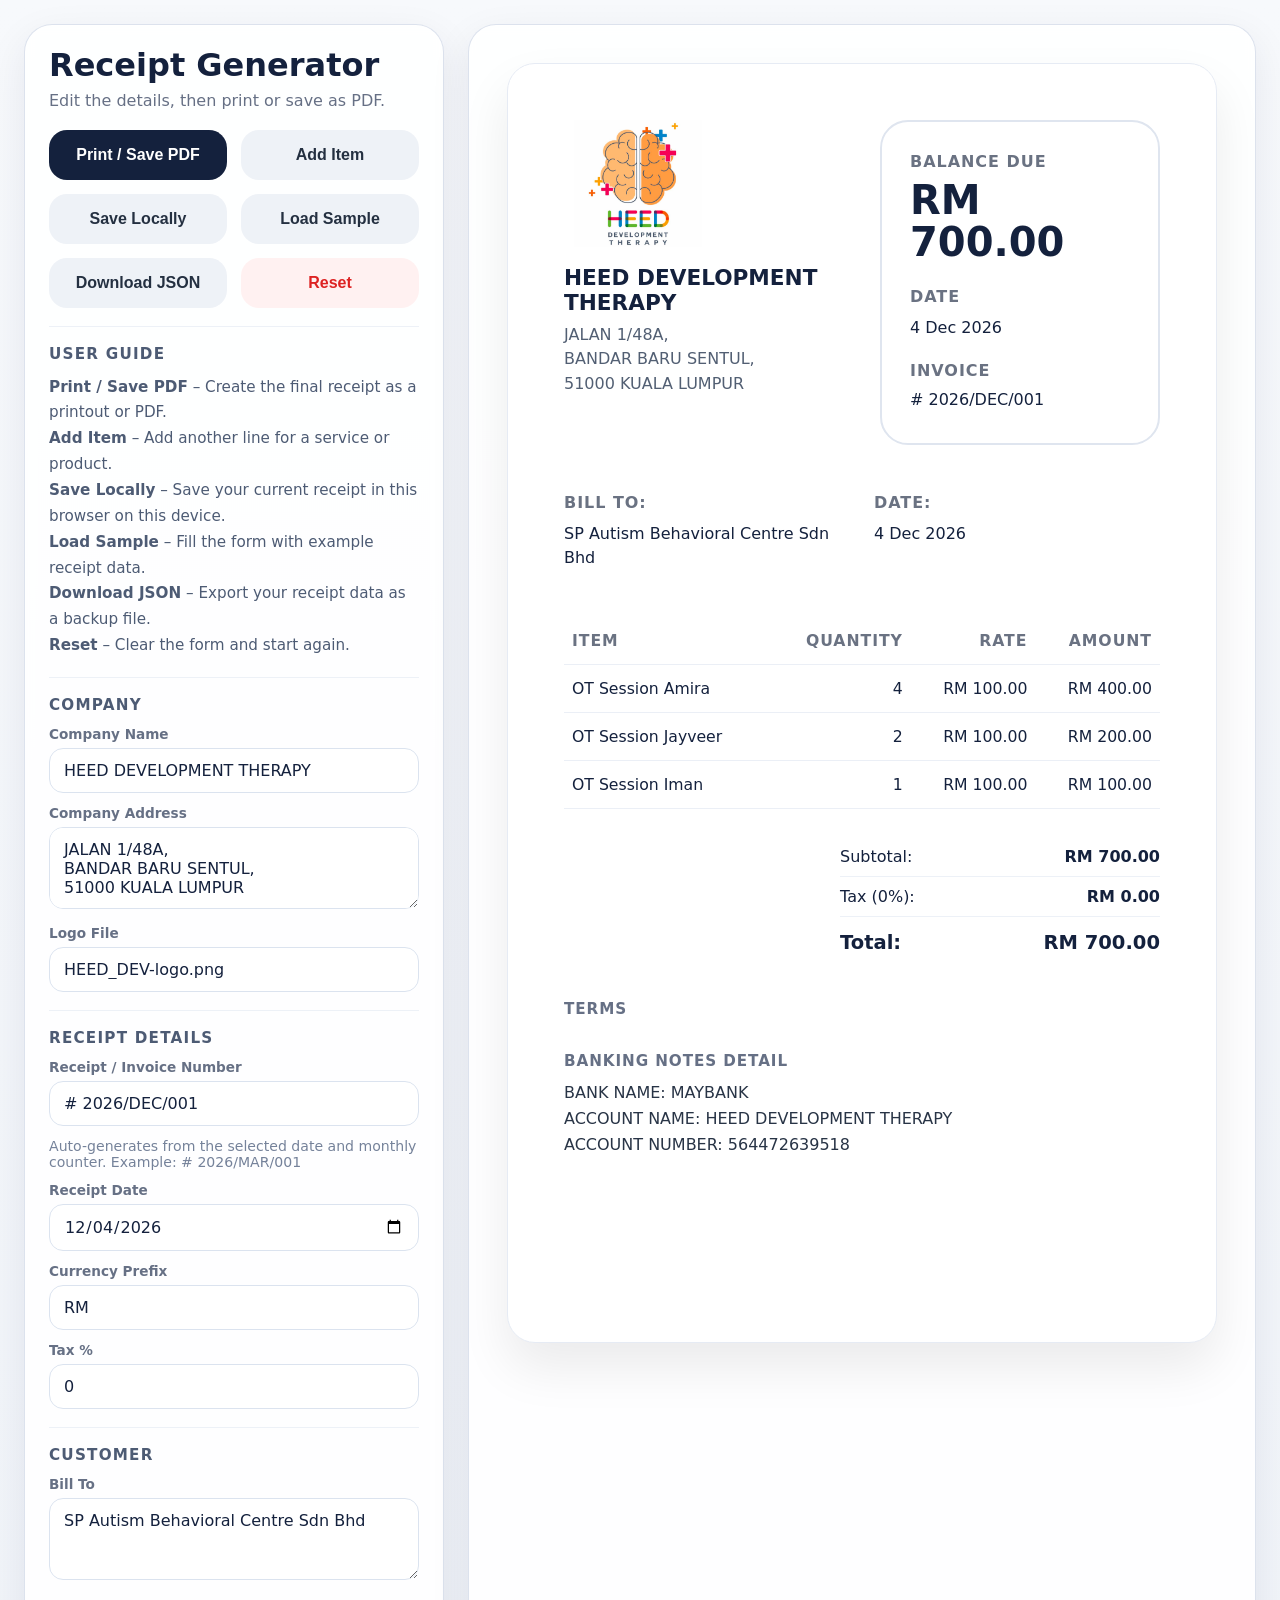
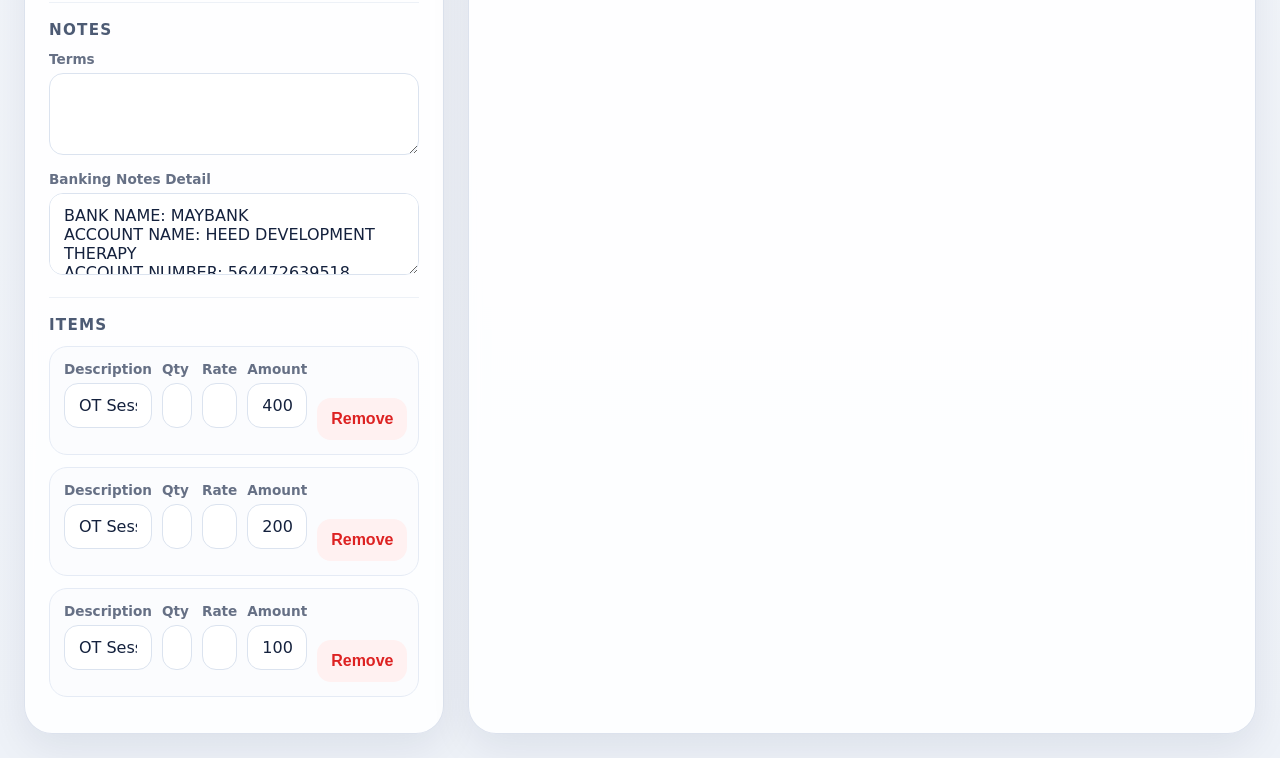
<file: index.html>
<!DOCTYPE html>
<html lang="en">
<head>
  <meta charset="UTF-8" />
  <meta name="viewport" content="width=device-width, initial-scale=1.0" />
  <title>HEED Receipt Generator</title>
  <meta name="theme-color" content="#ffffff" />
  <meta name="apple-mobile-web-app-capable" content="yes" />
  <meta name="apple-mobile-web-app-title" content="HEED Receipt" />
  <link rel="icon" type="image/png" href="HEED_DEV-logo.png" />
  <link rel="apple-touch-icon" href="HEED_DEV-logo.png" />
  <link rel="manifest" href="manifest.webmanifest" />
  <style>
    :root {
      --bg: #f3f5f9;
      --panel: #ffffff;
      --line: #d9dfeb;
      --text: #14213d;
      --muted: #667085;
      --soft: #eef2f7;
      --danger: #fff1f1;
      --danger-text: #d22;
      --shadow: 0 14px 40px rgba(18, 31, 58, 0.08);
    }

    * { box-sizing: border-box; }
    html, body { margin: 0; padding: 0; }

    body {
      font-family: Inter, ui-sans-serif, system-ui, -apple-system, BlinkMacSystemFont, "Segoe UI", sans-serif;
      background: linear-gradient(180deg, #f7f9fc 0%, #eef2f8 100%);
      color: var(--text);
    }

    .page {
      max-width: 1500px;
      margin: 0 auto;
      padding: 24px;
      display: grid;
      grid-template-columns: 420px 1fr;
      gap: 24px;
      min-height: 100vh;
    }

    .panel {
      background: rgba(255,255,255,0.88);
      backdrop-filter: blur(6px);
      border: 1px solid rgba(217,223,235,0.9);
      border-radius: 28px;
      box-shadow: var(--shadow);
    }

    .controls {
      padding: 24px;
      position: sticky;
      top: 24px;
      height: fit-content;
    }

    .controls h1 {
      margin: 0 0 8px;
      font-size: 2rem;
      line-height: 1.05;
    }

    .controls p {
      margin: 0 0 20px;
      color: var(--muted);
      font-size: 1rem;
    }

    .button-grid {
      display: grid;
      grid-template-columns: 1fr 1fr;
      gap: 14px;
      margin-bottom: 18px;
    }

    button {
      border: 0;
      border-radius: 18px;
      padding: 16px 18px;
      font-size: 1rem;
      font-weight: 700;
      cursor: pointer;
      transition: transform 0.15s ease, box-shadow 0.15s ease, opacity 0.15s ease;
    }

    button:hover { transform: translateY(-1px); }
    button.primary { background: #14213d; color: #fff; }
    button.soft { background: var(--soft); color: #243041; }
    button.warn { background: var(--danger); color: var(--danger-text); }

    .form-section {
      border-top: 1px solid #edf1f7;
      padding-top: 18px;
      margin-top: 18px;
    }

    .form-section h2 {
      margin: 0 0 12px;
      font-size: 0.95rem;
      letter-spacing: 0.08em;
      color: #4d5b74;
      text-transform: uppercase;
    }

    .field { margin-bottom: 12px; }

    .field label {
      display: block;
      font-size: 0.85rem;
      color: var(--muted);
      margin-bottom: 6px;
      font-weight: 600;
    }

    .field input,
    .field textarea,
    .field select {
      width: 100%;
      border: 1px solid #dbe3ef;
      background: #fff;
      border-radius: 14px;
      padding: 12px 14px;
      font: inherit;
      color: var(--text);
    }

    .field textarea {
      resize: vertical;
      min-height: 82px;
    }

    .item-row {
      border: 1px solid #e5ebf5;
      border-radius: 18px;
      padding: 14px;
      margin-bottom: 12px;
      background: #fbfcfe;
    }

    .item-row-grid {
      display: grid;
      grid-template-columns: 1.8fr 0.8fr 1fr 1fr auto;
      gap: 10px;
      align-items: end;
    }

    .remove-btn {
      padding: 12px 14px;
      border-radius: 14px;
      background: var(--danger);
      color: var(--danger-text);
      font-weight: 700;
    }

    .receipt-wrap {
      padding: 38px;
      overflow: auto;
    }

    .receipt-sheet {
      background: #fff;
      width: 100%;
      max-width: 980px;
      min-height: 1280px;
      margin: 0 auto;
      padding: 56px;
      border-radius: 28px;
      box-shadow: 0 25px 50px rgba(0,0,0,0.08);
      border: 1px solid #e6ebf4;
    }

    .receipt-top {
      display: flex;
      justify-content: space-between;
      gap: 28px;
      align-items: flex-start;
    }

    .branding {
      flex: 1;
      min-width: 0;
    }

    .logo-box {
      margin-bottom: 18px;
    }

    .logo-box img {
      max-width: 150px;
      max-height: 150px;
      object-fit: contain;
      display: block;
    }

    .company-name {
      font-size: 1.35rem;
      font-weight: 800;
      margin: 0 0 8px;
      text-transform: uppercase;
    }

    .company-address {
      color: #525f73;
      font-size: 1rem;
      line-height: 1.55;
      white-space: pre-line;
    }

    .summary-card {
      width: 280px;
      border: 2px solid #dfe5ef;
      border-radius: 28px;
      padding: 30px 28px;
      flex-shrink: 0;
    }

    .summary-card .label,
    .meta-title,
    .bill-title,
    .table-head,
    .invoice-label {
      color: #6a7282;
      text-transform: uppercase;
      letter-spacing: 0.06em;
      font-weight: 800;
    }

    .invoice-label {
      margin-top: 20px;
      margin-bottom: 8px;
      font-size: 1rem;
    }

    .invoice-number {
      font-size: 1rem;
      font-weight: 400;
      line-height: 1.55;
      margin: 0;
      word-break: break-word;
    }

    .due-amount {
      font-size: 2.5rem;
      font-weight: 900;
      margin: 8px 0 24px;
      line-height: 1.05;
    }

    .meta-grid {
      display: grid;
      grid-template-columns: 1fr 1fr;
      gap: 24px;
      margin-top: 48px;
      margin-bottom: 34px;
    }

    .bill-box, .date-box { min-height: 90px; }

    .bill-content, .date-content {
      margin-top: 10px;
      white-space: pre-line;
      font-size: 1rem;
      line-height: 1.55;
    }

    table {
      width: 100%;
      border-collapse: collapse;
      margin-top: 8px;
    }

    th, td {
      padding: 14px 8px;
      border-bottom: 1px solid #ebeff6;
      text-align: left;
      vertical-align: top;
      font-size: 0.98rem;
    }

    th:last-child, td:last-child,
    th:nth-last-child(2), td:nth-last-child(2),
    th:nth-last-child(3), td:nth-last-child(3) {
      text-align: right;
    }

    .totals {
      margin-left: auto;
      width: 320px;
      margin-top: 28px;
    }

    .total-row {
      display: flex;
      justify-content: space-between;
      padding: 10px 0;
      border-bottom: 1px solid #edf1f7;
      gap: 16px;
    }

    .grand-total {
      font-size: 1.22rem;
      font-weight: 900;
      border-bottom: 0;
      padding-top: 14px;
    }

    .bottom-notes {
      margin-top: 36px;
      display: grid;
      grid-template-columns: 1fr;
      gap: 24px;
    }

    .note-block h3 {
      margin: 0 0 10px;
      font-size: 0.95rem;
      text-transform: uppercase;
      letter-spacing: 0.06em;
      color: #667085;
    }

    .note-block p {
      margin: 0;
      white-space: pre-line;
      line-height: 1.65;
      color: #283446;
    }

    .muted-tip {
      color: #75829a;
      font-size: 0.88rem;
      margin-top: 12px;
    }

    @media (max-width: 1180px) {
      .page { grid-template-columns: 1fr; }
      .controls { position: static; }
      .receipt-sheet { min-height: auto; }
    }

    @media (max-width: 820px) {
      .page {
        padding: 16px;
        gap: 16px;
      }

      .controls { padding: 18px; }
      .controls h1 { font-size: 1.6rem; }
      .controls p { font-size: 0.95rem; }
      .receipt-wrap { padding: 12px; }
      .receipt-sheet {
        padding: 22px;
        border-radius: 18px;
      }

      .receipt-top,
      .meta-grid {
        display: block;
      }

      .summary-card {
        width: 100%;
        margin-top: 20px;
        padding: 22px 20px;
        border-radius: 20px;
      }

      .button-grid { grid-template-columns: 1fr; }
      .button-grid button { width: 100%; }

      .form-section {
        padding-top: 16px;
        margin-top: 16px;
      }

      .field input,
      .field textarea,
      .field select,
      button {
        font-size: 16px;
      }

      .item-row {
        padding: 12px;
        border-radius: 16px;
      }

      .item-row-grid {
        grid-template-columns: 1fr;
        gap: 8px;
      }

      .remove-btn {
        width: 100%;
        margin-top: 4px;
      }

      .totals {
        width: 100%;
        margin-top: 20px;
      }

      .total-row { padding: 12px 0; }

      .logo-box img {
        max-width: 110px;
        max-height: 110px;
      }

      th, td {
        padding: 10px 6px;
        font-size: 0.92rem;
      }

      .due-amount { font-size: 2rem; }
    }

    @media (max-width: 560px) {
      .page {
        padding: 10px;
        gap: 12px;
      }

      .controls {
        padding: 14px;
        border-radius: 20px;
      }

      .receipt-wrap { padding: 8px; }
      .receipt-sheet { padding: 16px; }
      .company-name { font-size: 1.1rem; }

      .company-address,
      .bill-content,
      .date-content,
      .invoice-number {
        font-size: 0.95rem;
        line-height: 1.5;
      }

      .invoice-label,
      .meta-title,
      .bill-title,
      .summary-card .label,
      .table-head {
        font-size: 0.78rem;
        letter-spacing: 0.05em;
      }

      table,
      thead,
      tbody,
      tr,
      th,
      td {
        display: block;
        width: 100%;
      }

      thead { display: none; }

      tbody tr {
        border: 1px solid #ebeff6;
        border-radius: 14px;
        padding: 10px 12px;
        margin-bottom: 10px;
      }

      tbody td {
        border-bottom: 0;
        padding: 4px 0;
        text-align: left !important;
      }

      tbody td:nth-child(1)::before { content: 'Item: '; font-weight: 700; }
      tbody td:nth-child(2)::before { content: 'Quantity: '; font-weight: 700; }
      tbody td:nth-child(3)::before { content: 'Rate: '; font-weight: 700; }
      tbody td:nth-child(4)::before { content: 'Amount: '; font-weight: 700; }
    }

    @media print {
      body { background: #fff; }
      .page { display: block; padding: 0; max-width: none; }
      .controls { display: none !important; }
      .panel { border: 0; box-shadow: none; background: transparent; }
      .receipt-wrap { padding: 0; }
      .receipt-sheet {
        max-width: none;
        width: 100%;
        min-height: auto;
        border: 0;
        box-shadow: none;
        border-radius: 0;
        padding: 18mm 16mm;
      }
      @page { size: A4; margin: 0; }
    }
  </style>
</head>
<body>
  <div class="page">
    <aside class="panel controls">
      <h1>Receipt Generator</h1>
      <p>Edit the details, then print or save as PDF.</p>

      <div class="button-grid">
        <button class="primary" onclick="window.print()">Print / Save PDF</button>
        <button class="soft" onclick="addItem()">Add Item</button>
        <button class="soft" onclick="saveLocally()">Save Locally</button>
        <button class="soft" onclick="loadSample()">Load Sample</button>
        <button class="soft" onclick="downloadJSON()">Download JSON</button>
        <button class="warn" onclick="resetForm()">Reset</button>
      </div>

      <div class="form-section">
        <h2>User Guide</h2>
        <div class="muted-tip" style="font-size: 0.95rem; line-height: 1.7; color: #4d5b74;">
          <strong>Print / Save PDF</strong> – Create the final receipt as a printout or PDF.<br>
          <strong>Add Item</strong> – Add another line for a service or product.<br>
          <strong>Save Locally</strong> – Save your current receipt in this browser on this device.<br>
          <strong>Load Sample</strong> – Fill the form with example receipt data.<br>
          <strong>Download JSON</strong> – Export your receipt data as a backup file.<br>
          <strong>Reset</strong> – Clear the form and start again.
        </div>
      </div>

      <div class="form-section">
        <h2>Company</h2>
        <div class="field">
          <label>Company Name</label>
          <input id="companyName" value="HEED DEVELOPMENT THERAPY" />
        </div>
        <div class="field">
          <label>Company Address</label>
          <textarea id="companyAddress">JALAN 1/48A,
BANDAR BARU SENTUL,
51000 KUALA LUMPUR</textarea>
        </div>
        <div class="field">
          <label>Logo File</label>
          <input id="logoUrl" value="HEED_DEV-logo.png" placeholder="Example: HEED_DEV-logo.png" />
        </div>
      </div>

      <div class="form-section">
        <h2>Receipt Details</h2>
        <div class="field">
          <label>Receipt / Invoice Number</label>
          <input id="invoiceNumber" />
          <div class="muted-tip">Auto-generates from the selected date and monthly counter. Example: # 2026/MAR/001</div>
        </div>
        <div class="field">
          <label>Receipt Date</label>
          <input id="invoiceDate" type="date" />
        </div>
        <div class="field">
          <label>Currency Prefix</label>
          <input id="currency" value="RM" />
        </div>
        <div class="field">
          <label>Tax %</label>
          <input id="taxRate" type="number" min="0" step="0.01" value="0" />
        </div>
      </div>

      <div class="form-section">
        <h2>Customer</h2>
        <div class="field">
          <label>Bill To</label>
          <textarea id="billTo">SP Autism Behavioral Centre Sdn Bhd</textarea>
        </div>
      </div>

      <div class="form-section">
        <h2>Notes</h2>
        <div class="field">
          <label>Terms</label>
          <textarea id="terms"></textarea>
        </div>
        <div class="field">
          <label>Banking Notes Detail</label>
          <textarea id="bankingNotes">BANK NAME: MAYBANK
ACCOUNT NAME: HEED DEVELOPMENT THERAPY
ACCOUNT NUMBER: 564472639518</textarea>
        </div>
      </div>

      <div class="form-section">
        <h2>Items</h2>
        <div id="itemsEditor"></div>
      </div>
    </aside>

    <main class="panel receipt-wrap">
      <section class="receipt-sheet" id="receiptSheet">
        <div class="receipt-top">
          <div class="branding">
            <div class="logo-box"><img id="previewLogo" alt="Company logo" src="HEED_DEV-logo.png" /></div>
            <div class="company-name" id="previewCompanyName">HEED DEVELOPMENT THERAPY</div>
            <div class="company-address" id="previewCompanyAddress">JALAN 1/48A,
BANDAR BARU SENTUL,
51000 KUALA LUMPUR</div>
          </div>

          <div class="summary-card">
            <div class="label">Balance Due</div>
            <div class="due-amount" id="previewBalance">RM 0.00</div>
            <div class="meta-title">Date</div>
            <div class="date-content" id="previewDateTop">31 Mar 2026</div>
            <div class="invoice-label">Invoice</div>
            <div class="invoice-number" id="previewInvoiceNumber"># 2026/MAR/001</div>
          </div>
        </div>

        <div class="meta-grid">
          <div class="bill-box">
            <div class="bill-title">Bill To:</div>
            <div class="bill-content" id="previewBillTo">SP Autism Behavioral Centre Sdn Bhd</div>
          </div>
          <div class="date-box">
            <div class="bill-title">Date:</div>
            <div class="date-content" id="previewDate">31 Mar 2026</div>
          </div>
        </div>

        <table>
          <thead>
            <tr>
              <th class="table-head">Item</th>
              <th class="table-head">Quantity</th>
              <th class="table-head">Rate</th>
              <th class="table-head">Amount</th>
            </tr>
          </thead>
          <tbody id="previewItems"></tbody>
        </table>

        <div class="totals">
          <div class="total-row"><span>Subtotal:</span><strong id="previewSubtotal">RM 0.00</strong></div>
          <div class="total-row"><span>Tax (<span id="previewTaxLabel">0</span>%):</span><strong id="previewTax">RM 0.00</strong></div>
          <div class="total-row grand-total"><span>Total:</span><strong id="previewTotal">RM 0.00</strong></div>
        </div>

        <div class="bottom-notes">
          <div class="note-block">
            <h3>Terms</h3>
            <p id="previewTerms"></p>
          </div>
          <div class="note-block">
            <h3>Banking Notes Detail</h3>
            <p id="previewBankingNotes">BANK NAME: MAYBANK
ACCOUNT NAME: HEED DEVELOPMENT THERAPY
ACCOUNT NUMBER: 564472639518</p>
          </div>
        </div>
      </section>
    </main>
  </div>

  <script>
    const DEFAULT_LOGO = 'HEED_DEV-logo.png';

    const defaultData = {
      companyName: 'HEED DEVELOPMENT THERAPY',
      companyAddress: 'JALAN 1/48A,\nBANDAR BARU SENTUL,\n51000 KUALA LUMPUR',
      logoUrl: DEFAULT_LOGO,
      invoiceDate: '',
      invoiceNumber: '',
      billTo: 'SP Autism Behavioral Centre Sdn Bhd',
      currency: 'RM',
      taxRate: 0,
      terms: '',
      bankingNotes: 'BANK NAME: MAYBANK\nACCOUNT NAME: HEED DEVELOPMENT THERAPY\nACCOUNT NUMBER: 564472639518',
      items: [
        { description: 'OT Session Amira', quantity: 4, rate: 100 },
        { description: 'OT Session Jayveer', quantity: 2, rate: 100 },
        { description: 'OT Session Iman', quantity: 1, rate: 100 }
      ]
    };

    const monthNames = ['JAN', 'FEB', 'MAR', 'APR', 'MAY', 'JUN', 'JUL', 'AUG', 'SEP', 'OCT', 'NOV', 'DEC'];
    const longMonthNames = ['Jan', 'Feb', 'Mar', 'Apr', 'May', 'Jun', 'Jul', 'Aug', 'Sep', 'Oct', 'Nov', 'Dec'];

    function pad(n, size = 3) {
      return String(n).padStart(size, '0');
    }

    function todayISO() {
      const d = new Date();
      const local = new Date(d.getTime() - d.getTimezoneOffset() * 60000);
      return local.toISOString().slice(0, 10);
    }

    function formatDisplayDate(dateStr) {
      if (!dateStr) return '';
      const [y, m, d] = dateStr.split('-').map(Number);
      return `${d} ${longMonthNames[m - 1]} ${y}`;
    }

    function currencyFormat(value) {
      const prefix = document.getElementById('currency').value || 'RM';
      return `${prefix} ${Number(value || 0).toFixed(2)}`;
    }

    function periodKeyFromDate(dateStr) {
      const [y, m] = dateStr.split('-').map(Number);
      return `${y}-${String(m).padStart(2, '0')}`;
    }

    function generateInvoiceNumber(dateStr, forceNext = false) {
      const [year, month] = dateStr.split('-').map(Number);
      const key = `receipt-counter-${periodKeyFromDate(dateStr)}`;
      let counter = Number(localStorage.getItem(key) || 0);

      if (counter === 0 || forceNext) {
        counter += 1;
        localStorage.setItem(key, String(counter));
      }

      return `# ${year}/${monthNames[month - 1]}/${pad(counter)}`;
    }

    function maybeRefreshInvoiceNumber() {
      const dateStr = document.getElementById('invoiceDate').value || todayISO();
      const invoiceInput = document.getElementById('invoiceNumber');
      const expectedPrefix = `# ${dateStr.slice(0, 4)}/${monthNames[Number(dateStr.slice(5, 7)) - 1]}/`;

      if (!invoiceInput.value || !invoiceInput.value.startsWith(expectedPrefix)) {
        invoiceInput.value = generateInvoiceNumber(dateStr);
      }
    }

    function escapeHtmlAttr(value) {
      return String(value)
        .replace(/&/g, '&amp;')
        .replace(/"/g, '&quot;')
        .replace(/</g, '&lt;')
        .replace(/>/g, '&gt;');
    }

    function buildItemRow(item = { description: '', quantity: 1, rate: 0 }) {
      const row = document.createElement('div');
      row.className = 'item-row';
      row.innerHTML = `
        <div class="item-row-grid">
          <div class="field"><label>Description</label><input class="item-desc" value="${escapeHtmlAttr(item.description)}"></div>
          <div class="field"><label>Qty</label><input class="item-qty" type="number" min="0" step="1" value="${item.quantity}"></div>
          <div class="field"><label>Rate</label><input class="item-rate" type="number" min="0" step="0.01" value="${item.rate}"></div>
          <div class="field"><label>Amount</label><input class="item-amount" value="${Number(item.quantity * item.rate).toFixed(2)}" disabled></div>
          <button class="remove-btn" type="button">Remove</button>
        </div>
      `;

      row.querySelectorAll('input').forEach((el) => el.addEventListener('input', () => {
        const qty = Number(row.querySelector('.item-qty').value || 0);
        const rate = Number(row.querySelector('.item-rate').value || 0);
        row.querySelector('.item-amount').value = (qty * rate).toFixed(2);
        updatePreview();
      }));

      row.querySelector('.remove-btn').addEventListener('click', () => {
        row.remove();
        updatePreview();
      });

      return row;
    }

    function addItem(item) {
      document.getElementById('itemsEditor').appendChild(buildItemRow(item));
      updatePreview();
    }

    function getItemsFromEditor() {
      return [...document.querySelectorAll('.item-row')]
        .map((row) => ({
          description: row.querySelector('.item-desc').value.trim(),
          quantity: Number(row.querySelector('.item-qty').value || 0),
          rate: Number(row.querySelector('.item-rate').value || 0)
        }))
        .filter((item) => item.description || item.quantity || item.rate);
    }

    function saveDraftState() {
      localStorage.setItem('receipt-generator-draft', JSON.stringify(collectFormData()));
    }

    function updatePreview() {
      const companyName = document.getElementById('companyName').value;
      const companyAddress = document.getElementById('companyAddress').value;
      const billTo = document.getElementById('billTo').value;
      const invoiceDate = document.getElementById('invoiceDate').value;
      const invoiceNumber = document.getElementById('invoiceNumber').value;
      const terms = document.getElementById('terms').value;
      const bankingNotes = document.getElementById('bankingNotes').value;
      const logoUrl = document.getElementById('logoUrl').value.trim() || DEFAULT_LOGO;
      const taxRate = Number(document.getElementById('taxRate').value || 0);
      const items = getItemsFromEditor();

      document.getElementById('previewCompanyName').textContent = companyName;
      document.getElementById('previewCompanyAddress').textContent = companyAddress;
      document.getElementById('previewBillTo').textContent = billTo;
      document.getElementById('previewInvoiceNumber').textContent = invoiceNumber;
      document.getElementById('previewDate').textContent = formatDisplayDate(invoiceDate);
      document.getElementById('previewDateTop').textContent = formatDisplayDate(invoiceDate);
      document.getElementById('previewTerms').textContent = terms;
      document.getElementById('previewBankingNotes').textContent = bankingNotes;
      document.getElementById('previewTaxLabel').textContent = taxRate.toFixed(0);

      const logo = document.getElementById('previewLogo');
      logo.style.display = 'block';
      logo.src = logoUrl;
      logo.onerror = function onLogoError() {
        this.style.display = 'none';
      };

      const tbody = document.getElementById('previewItems');
      tbody.innerHTML = '';
      let subtotal = 0;

      items.forEach((item) => {
        const amount = item.quantity * item.rate;
        subtotal += amount;
        const tr = document.createElement('tr');
        tr.innerHTML = `
          <td>${item.description || ''}</td>
          <td>${item.quantity}</td>
          <td>${currencyFormat(item.rate)}</td>
          <td>${currencyFormat(amount)}</td>
        `;
        tbody.appendChild(tr);
      });

      const taxAmount = subtotal * (taxRate / 100);
      const total = subtotal + taxAmount;

      document.getElementById('previewSubtotal').textContent = currencyFormat(subtotal);
      document.getElementById('previewTax').textContent = currencyFormat(taxAmount);
      document.getElementById('previewTotal').textContent = currencyFormat(total);
      document.getElementById('previewBalance').textContent = currencyFormat(total);

      saveDraftState();
    }

    function collectFormData() {
      return {
        companyName: document.getElementById('companyName').value,
        companyAddress: document.getElementById('companyAddress').value,
        logoUrl: document.getElementById('logoUrl').value,
        invoiceDate: document.getElementById('invoiceDate').value,
        invoiceNumber: document.getElementById('invoiceNumber').value,
        billTo: document.getElementById('billTo').value,
        currency: document.getElementById('currency').value,
        taxRate: document.getElementById('taxRate').value,
        terms: document.getElementById('terms').value,
        bankingNotes: document.getElementById('bankingNotes').value,
        items: getItemsFromEditor()
      };
    }

    function applyData(data) {
      document.getElementById('companyName').value = data.companyName ?? defaultData.companyName;
      document.getElementById('companyAddress').value = data.companyAddress ?? defaultData.companyAddress;
      document.getElementById('logoUrl').value = data.logoUrl || defaultData.logoUrl;
      document.getElementById('invoiceDate').value = data.invoiceDate || todayISO();
      document.getElementById('invoiceNumber').value = data.invoiceNumber || generateInvoiceNumber(document.getElementById('invoiceDate').value);
      document.getElementById('billTo').value = data.billTo ?? '';
      document.getElementById('currency').value = data.currency ?? 'RM';
      document.getElementById('taxRate').value = data.taxRate ?? 0;
      document.getElementById('terms').value = data.terms ?? '';
      document.getElementById('bankingNotes').value = data.bankingNotes ?? '';

      const editor = document.getElementById('itemsEditor');
      editor.innerHTML = '';
      (data.items?.length ? data.items : defaultData.items).forEach((item) => editor.appendChild(buildItemRow(item)));
      updatePreview();
    }

    function saveLocally() {
      saveDraftState();
      alert('Saved in your browser on this device.');
    }

    function downloadJSON() {
      const data = JSON.stringify(collectFormData(), null, 2);
      const blob = new Blob([data], { type: 'application/json' });
      const a = document.createElement('a');
      a.href = URL.createObjectURL(blob);
      a.download = 'receipt-data.json';
      a.click();
      URL.revokeObjectURL(a.href);
    }

    function loadSample() {
      const sample = structuredClone(defaultData);
      sample.invoiceDate = '2026-03-31';
      sample.invoiceNumber = '# 2026/MAR/001';
      applyData(sample);
    }

    function resetForm() {
      localStorage.removeItem('receipt-generator-draft');
      const fresh = structuredClone(defaultData);
      fresh.invoiceDate = todayISO();
      fresh.invoiceNumber = generateInvoiceNumber(fresh.invoiceDate, true);
      applyData(fresh);
    }

    document.getElementById('invoiceDate').addEventListener('input', () => {
      maybeRefreshInvoiceNumber();
      updatePreview();
    });

    ['companyName', 'companyAddress', 'logoUrl', 'invoiceNumber', 'billTo', 'currency', 'taxRate', 'terms', 'bankingNotes']
      .forEach((id) => document.getElementById(id).addEventListener('input', updatePreview));

    (function init() {
      const saved = localStorage.getItem('receipt-generator-draft');

      if (saved) {
        try {
          applyData(JSON.parse(saved));
          maybeRefreshInvoiceNumber();
          updatePreview();
          return;
        } catch (error) {
          console.warn('Failed to load saved draft.', error);
        }
      }

      const fresh = structuredClone(defaultData);
      fresh.invoiceDate = todayISO();
      fresh.invoiceNumber = generateInvoiceNumber(fresh.invoiceDate);
      applyData(fresh);
    })();
  </script>
</body>
</html>
</file>
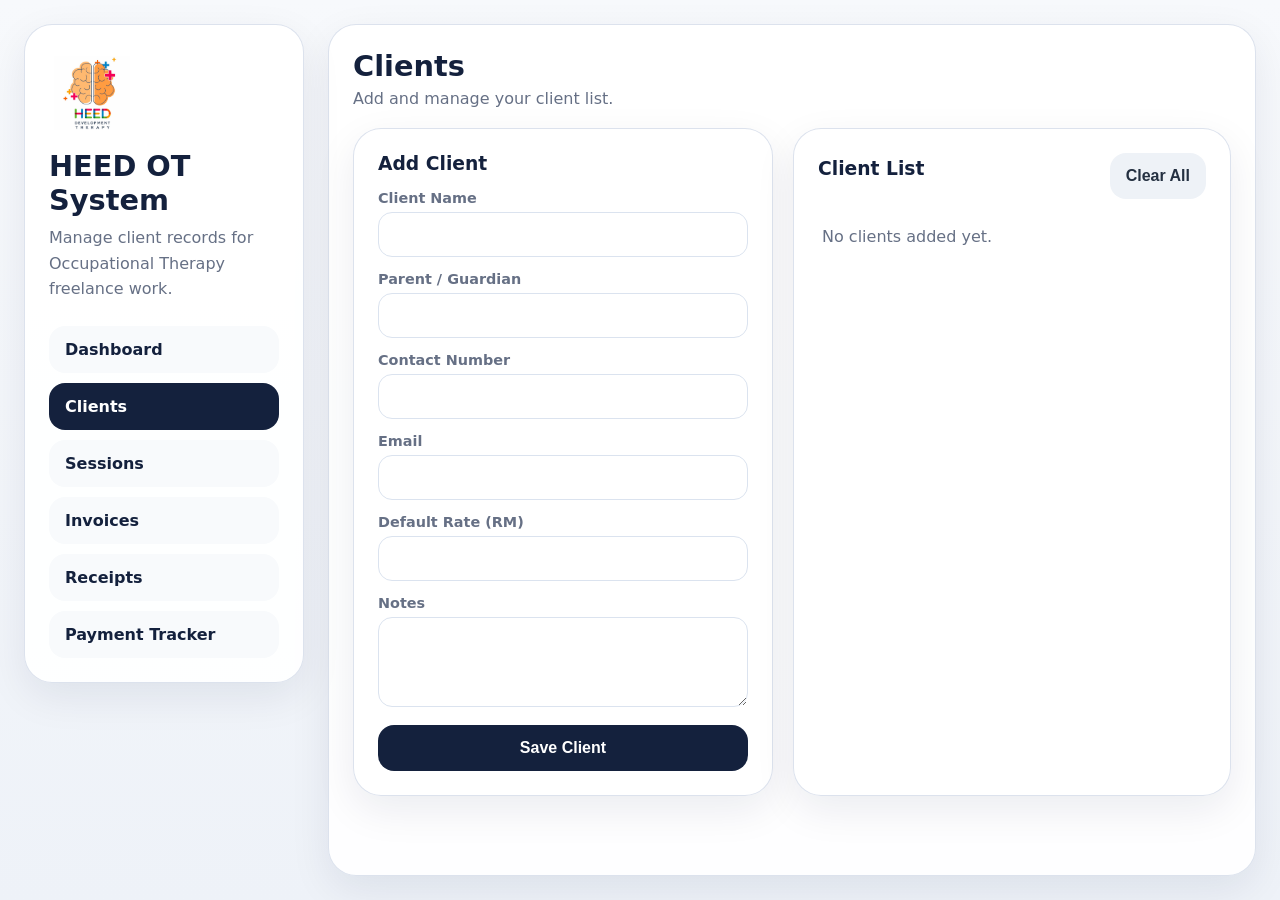
<file: clients.html>
<!DOCTYPE html>
<html lang="en">
<head>
  <meta charset="UTF-8" />
  <meta name="viewport" content="width=device-width, initial-scale=1.0" />
  <title>Clients | HEED OT System</title>
  <meta name="theme-color" content="#ffffff" />
  <meta name="apple-mobile-web-app-capable" content="yes" />
  <meta name="apple-mobile-web-app-title" content="HEED OT" />
  <link rel="icon" type="image/png" href="HEED_DEV-logo.png" />
  <link rel="apple-touch-icon" href="HEED_DEV-logo.png" />
  <link rel="manifest" href="manifest.webmanifest" />
  <link rel="stylesheet" href="assets/css/styles.css" />
</head>
<body>
  <div class="page system-page">
    <aside class="panel sidebar">
      <div class="brand-block">
        <img src="HEED_DEV-logo.png" alt="HEED logo" class="brand-logo" />
        <h1>HEED OT System</h1>
        <p>Manage client records for Occupational Therapy freelance work.</p>
      </div>
      <nav class="side-nav">
        <a href="index.html" class="nav-link">Dashboard</a>
<a href="clients.html" class="nav-link active">Clients</a>
<a href="sessions.html" class="nav-link">Sessions</a>
<a href="invoices.html" class="nav-link">Invoices</a>
<a href="receipt.html" class="nav-link">Receipts</a>
<a href="payments.html" class="nav-link">Payment Tracker</a>
      </nav>
    </aside>
    <main class="panel main-panel">
      
<section class="section-header">
  <h2>Clients</h2>
  <p>Add and manage your client list.</p>
</section>

<section class="content-grid">
  <div class="panel inner-panel">
    <h3>Add Client</h3>
    <div class="field"><label>Client Name</label><input id="clientName" type="text" /></div>
    <div class="field"><label>Parent / Guardian</label><input id="clientGuardian" type="text" /></div>
    <div class="field"><label>Contact Number</label><input id="clientPhone" type="text" /></div>
    <div class="field"><label>Email</label><input id="clientEmail" type="email" /></div>
    <div class="field"><label>Default Rate (RM)</label><input id="clientRate" type="number" min="0" step="0.01" /></div>
    <div class="field"><label>Notes</label><textarea id="clientNotes"></textarea></div>
    <button class="primary full-btn" id="saveClientBtn">Save Client</button>
  </div>

  <div class="panel inner-panel">
    <div class="list-header">
      <h3>Client List</h3>
      <button class="soft" id="clearClientsBtn">Clear All</button>
    </div>
    <div id="clientList" class="card-list"></div>
  </div>
</section>

    </main>
  </div>
  <script src="assets/js/app.js"></script>
  <script src="assets/js/clients.js"></script>
</body>
</html>
</file>
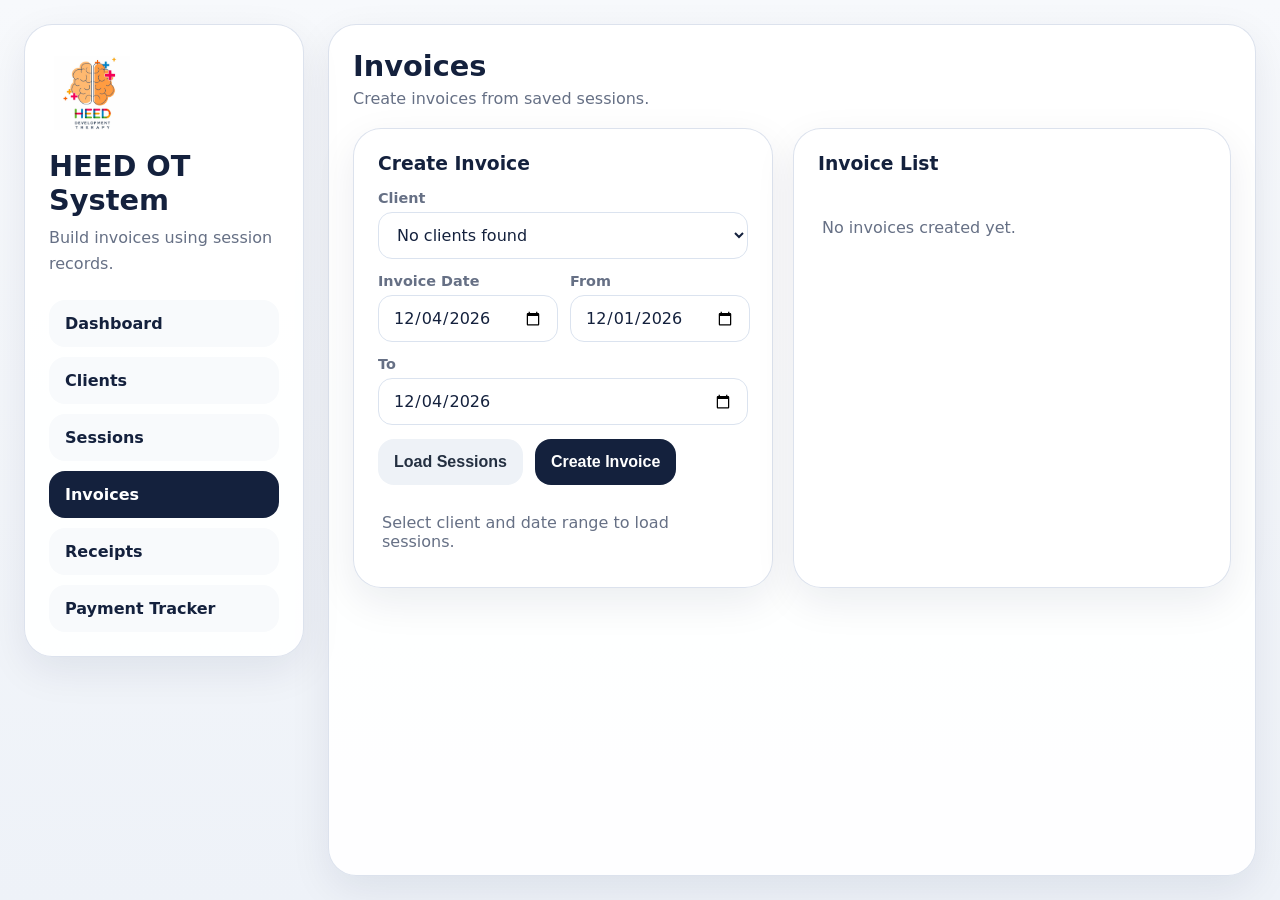
<file: invoices.html>
<!DOCTYPE html>
<html lang="en">
<head>
  <meta charset="UTF-8" />
  <meta name="viewport" content="width=device-width, initial-scale=1.0" />
  <title>Invoices | HEED OT System</title>
  <meta name="theme-color" content="#ffffff" />
  <meta name="apple-mobile-web-app-capable" content="yes" />
  <meta name="apple-mobile-web-app-title" content="HEED OT" />
  <link rel="icon" type="image/png" href="HEED_DEV-logo.png" />
  <link rel="apple-touch-icon" href="HEED_DEV-logo.png" />
  <link rel="manifest" href="manifest.webmanifest" />
  <link rel="stylesheet" href="assets/css/styles.css" />
</head>
<body>
  <div class="page system-page">
    <aside class="panel sidebar">
      <div class="brand-block">
        <img src="HEED_DEV-logo.png" alt="HEED logo" class="brand-logo" />
        <h1>HEED OT System</h1>
        <p>Build invoices using session records.</p>
      </div>
      <nav class="side-nav">
        <a href="index.html" class="nav-link">Dashboard</a>
<a href="clients.html" class="nav-link">Clients</a>
<a href="sessions.html" class="nav-link">Sessions</a>
<a href="invoices.html" class="nav-link active">Invoices</a>
<a href="receipt.html" class="nav-link">Receipts</a>
<a href="payments.html" class="nav-link">Payment Tracker</a>
      </nav>
    </aside>
    <main class="panel main-panel">
      
<section class="section-header">
  <h2>Invoices</h2>
  <p>Create invoices from saved sessions.</p>
</section>

<section class="content-grid">
  <div class="panel inner-panel">
    <h3>Create Invoice</h3>
    <div class="field"><label>Client</label><select id="invoiceClient"></select></div>
    <div class="two-col">
      <div class="field"><label>Invoice Date</label><input id="invoiceDate" type="date" /></div>
      <div class="field"><label>From</label><input id="invoiceFrom" type="date" /></div>
    </div>
    <div class="field"><label>To</label><input id="invoiceTo" type="date" /></div>
    <div class="toolbar">
      <button class="soft" id="loadSessionsBtn" type="button">Load Sessions</button>
      <button class="primary" id="createInvoiceBtn" type="button">Create Invoice</button>
    </div>
    <div id="invoiceSessionList" class="card-list">
      <div class="empty-state">Select client and date range to load sessions.</div>
    </div>
  </div>

  <div class="panel inner-panel">
    <div class="list-header">
      <h3>Invoice List</h3>
    </div>
    <div id="invoiceList" class="card-list"></div>
  </div>
</section>

    </main>
  </div>
  <script src="assets/js/app.js"></script>
  <script src="assets/js/invoices.js"></script>
</body>
</html>
</file>
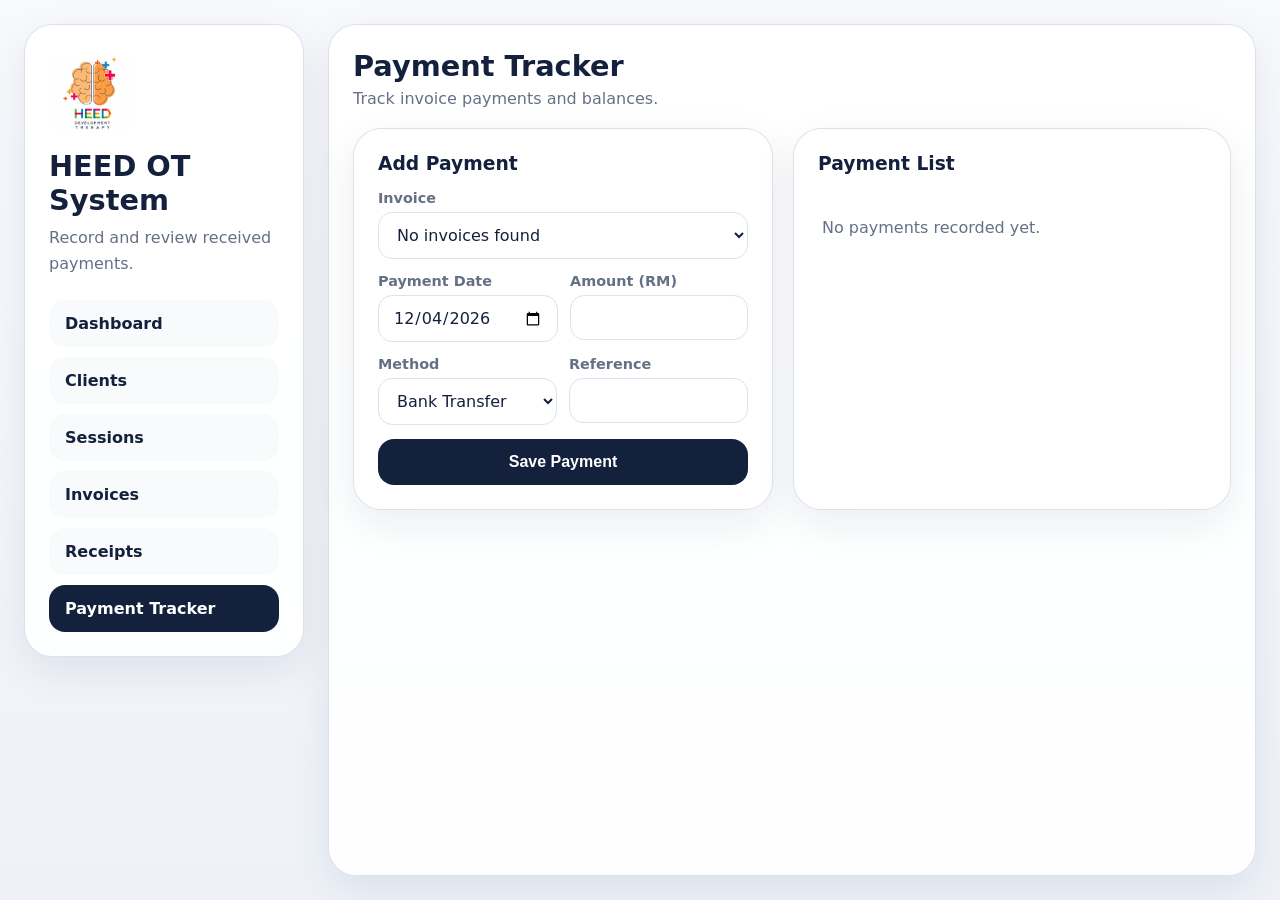
<file: payments.html>
<!DOCTYPE html>
<html lang="en">
<head>
  <meta charset="UTF-8" />
  <meta name="viewport" content="width=device-width, initial-scale=1.0" />
  <title>Payment Tracker | HEED OT System</title>
  <meta name="theme-color" content="#ffffff" />
  <meta name="apple-mobile-web-app-capable" content="yes" />
  <meta name="apple-mobile-web-app-title" content="HEED OT" />
  <link rel="icon" type="image/png" href="HEED_DEV-logo.png" />
  <link rel="apple-touch-icon" href="HEED_DEV-logo.png" />
  <link rel="manifest" href="manifest.webmanifest" />
  <link rel="stylesheet" href="assets/css/styles.css" />
</head>
<body>
  <div class="page system-page">
    <aside class="panel sidebar">
      <div class="brand-block">
        <img src="HEED_DEV-logo.png" alt="HEED logo" class="brand-logo" />
        <h1>HEED OT System</h1>
        <p>Record and review received payments.</p>
      </div>
      <nav class="side-nav">
        <a href="index.html" class="nav-link">Dashboard</a>
<a href="clients.html" class="nav-link">Clients</a>
<a href="sessions.html" class="nav-link">Sessions</a>
<a href="invoices.html" class="nav-link">Invoices</a>
<a href="receipt.html" class="nav-link">Receipts</a>
<a href="payments.html" class="nav-link active">Payment Tracker</a>
      </nav>
    </aside>
    <main class="panel main-panel">
      
<section class="section-header">
  <h2>Payment Tracker</h2>
  <p>Track invoice payments and balances.</p>
</section>

<section class="content-grid">
  <div class="panel inner-panel">
    <h3>Add Payment</h3>
    <div class="field"><label>Invoice</label><select id="paymentInvoice"></select></div>
    <div class="two-col">
      <div class="field"><label>Payment Date</label><input id="paymentDate" type="date" /></div>
      <div class="field"><label>Amount (RM)</label><input id="paymentAmount" type="number" min="0" step="0.01" /></div>
    </div>
    <div class="two-col">
      <div class="field"><label>Method</label>
        <select id="paymentMethod">
          <option value="Bank Transfer">Bank Transfer</option>
          <option value="Cash">Cash</option>
          <option value="DuitNow">DuitNow</option>
          <option value="Cheque">Cheque</option>
        </select>
      </div>
      <div class="field"><label>Reference</label><input id="paymentReference" type="text" /></div>
    </div>
    <button class="primary full-btn" id="savePaymentBtn">Save Payment</button>
  </div>

  <div class="panel inner-panel">
    <div class="list-header">
      <h3>Payment List</h3>
    </div>
    <div id="paymentList" class="card-list"></div>
  </div>
</section>

    </main>
  </div>
  <script src="assets/js/app.js"></script>
  <script src="assets/js/payments.js"></script>
</body>
</html>
</file>
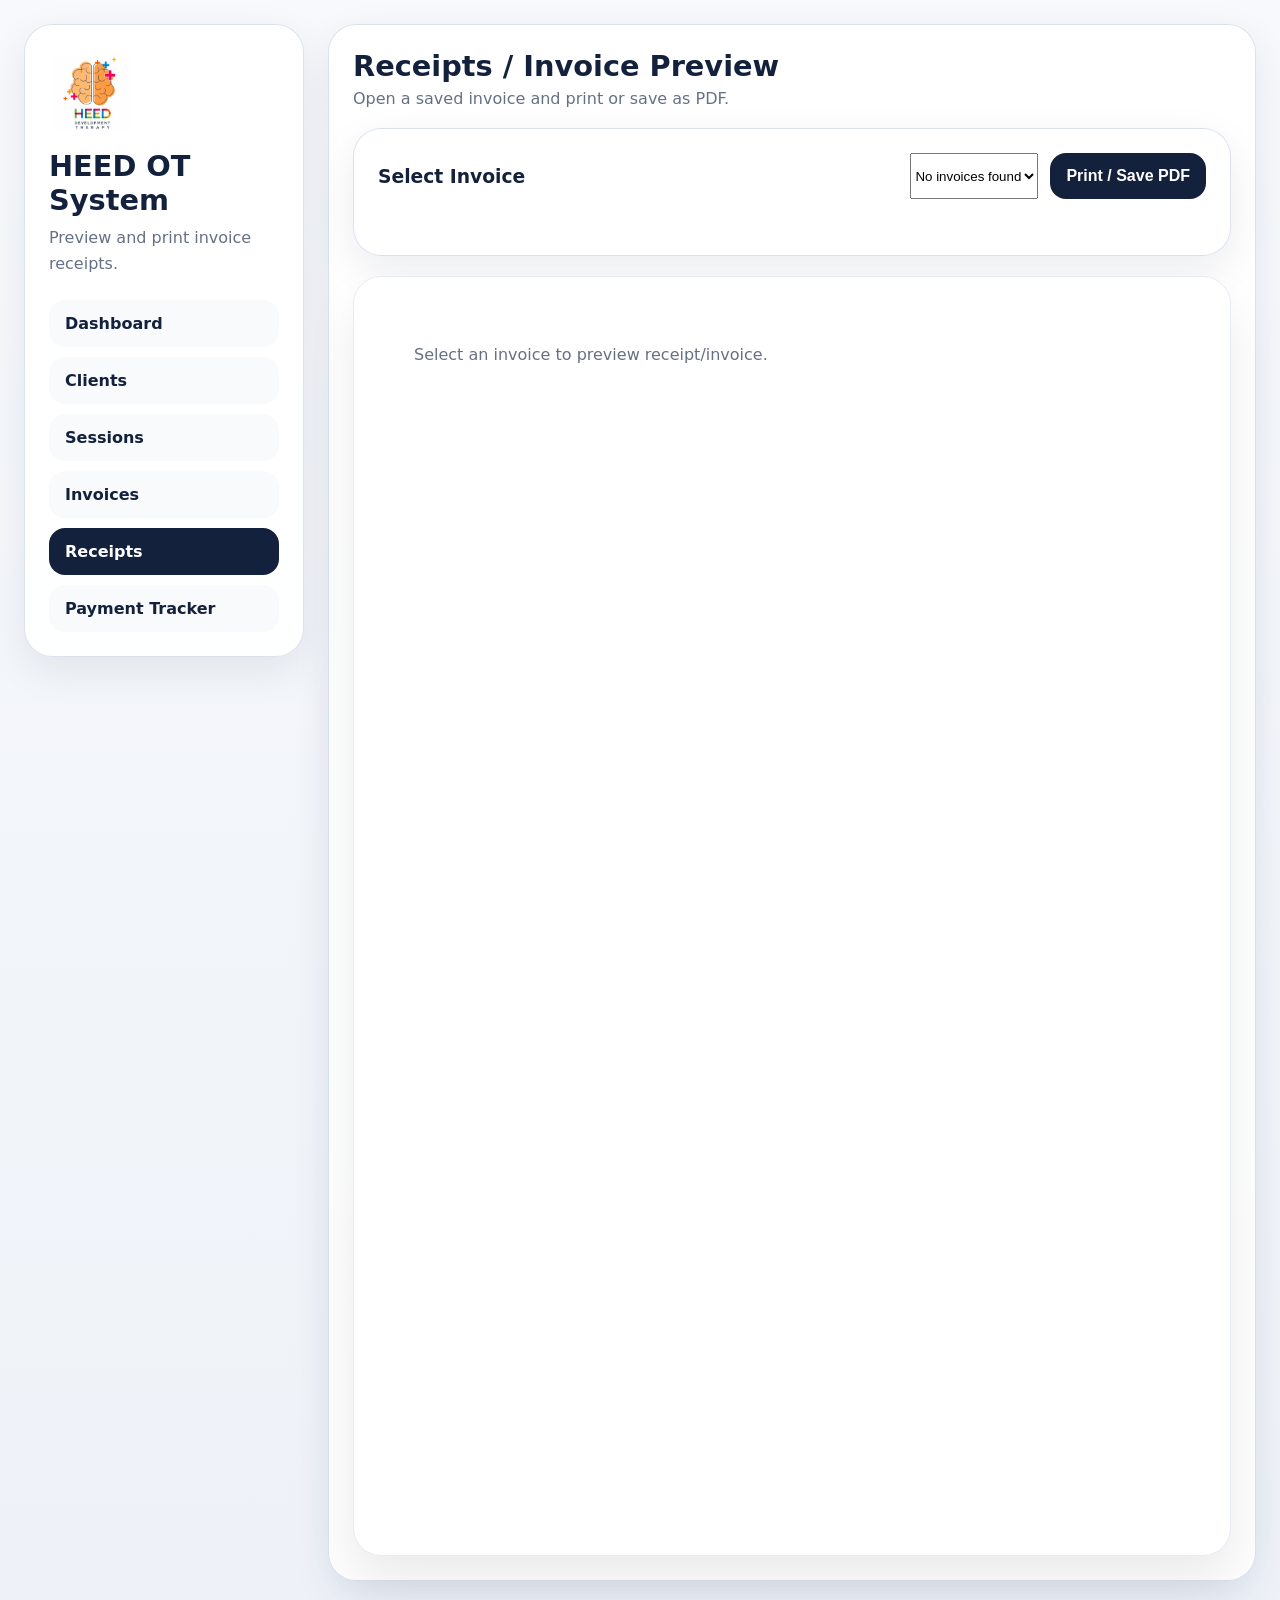
<file: receipt.html>
<!DOCTYPE html>
<html lang="en">
<head>
  <meta charset="UTF-8" />
  <meta name="viewport" content="width=device-width, initial-scale=1.0" />
  <title>Receipts | HEED OT System</title>
  <meta name="theme-color" content="#ffffff" />
  <meta name="apple-mobile-web-app-capable" content="yes" />
  <meta name="apple-mobile-web-app-title" content="HEED OT" />
  <link rel="icon" type="image/png" href="HEED_DEV-logo.png" />
  <link rel="apple-touch-icon" href="HEED_DEV-logo.png" />
  <link rel="manifest" href="manifest.webmanifest" />
  <link rel="stylesheet" href="assets/css/styles.css" />
</head>
<body>
  <div class="page system-page">
    <aside class="panel sidebar">
      <div class="brand-block">
        <img src="HEED_DEV-logo.png" alt="HEED logo" class="brand-logo" />
        <h1>HEED OT System</h1>
        <p>Preview and print invoice receipts.</p>
      </div>
      <nav class="side-nav">
        <a href="index.html" class="nav-link">Dashboard</a>
<a href="clients.html" class="nav-link">Clients</a>
<a href="sessions.html" class="nav-link">Sessions</a>
<a href="invoices.html" class="nav-link">Invoices</a>
<a href="receipt.html" class="nav-link active">Receipts</a>
<a href="payments.html" class="nav-link">Payment Tracker</a>
      </nav>
    </aside>
    <main class="panel main-panel">
      
<section class="section-header no-print">
  <h2>Receipts / Invoice Preview</h2>
  <p>Open a saved invoice and print or save as PDF.</p>
</section>

<section class="panel inner-panel no-print" style="margin-bottom: 20px;">
  <div class="list-header">
    <h3>Select Invoice</h3>
    <div class="toolbar">
      <select id="receiptInvoiceSelect"></select>
      <button class="primary" onclick="window.print()">Print / Save PDF</button>
    </div>
  </div>
</section>

<section class="receipt-sheet" id="receiptSheet">
  <div class="empty-state">Select an invoice to preview receipt/invoice.</div>
</section>

    </main>
  </div>
  <script src="assets/js/app.js"></script>
  <script src="assets/js/receipt.js"></script>
</body>
</html>
</file>
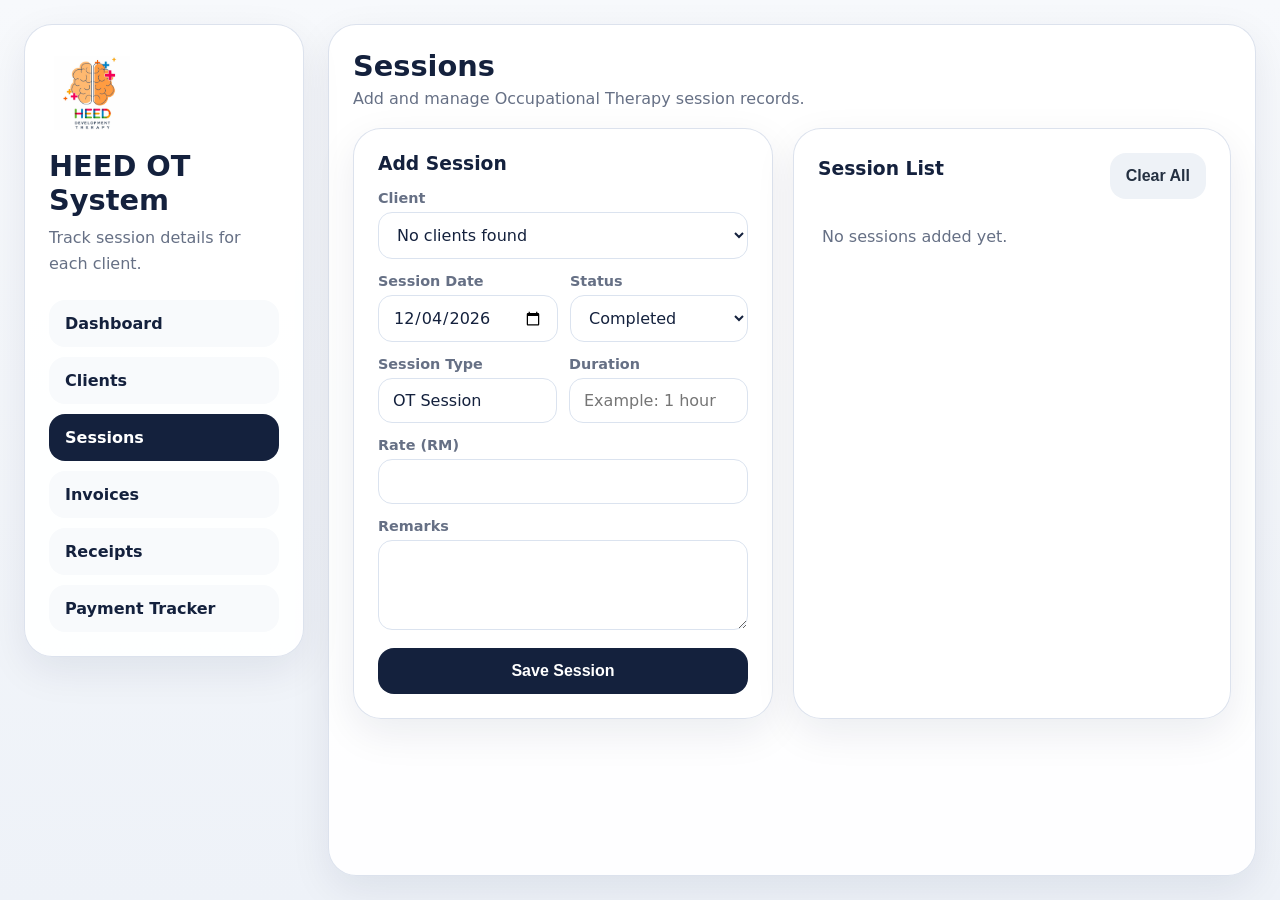
<file: sessions.html>
<!DOCTYPE html>
<html lang="en">
<head>
  <meta charset="UTF-8" />
  <meta name="viewport" content="width=device-width, initial-scale=1.0" />
  <title>Sessions | HEED OT System</title>
  <meta name="theme-color" content="#ffffff" />
  <meta name="apple-mobile-web-app-capable" content="yes" />
  <meta name="apple-mobile-web-app-title" content="HEED OT" />
  <link rel="icon" type="image/png" href="HEED_DEV-logo.png" />
  <link rel="apple-touch-icon" href="HEED_DEV-logo.png" />
  <link rel="manifest" href="manifest.webmanifest" />
  <link rel="stylesheet" href="assets/css/styles.css" />
</head>
<body>
  <div class="page system-page">
    <aside class="panel sidebar">
      <div class="brand-block">
        <img src="HEED_DEV-logo.png" alt="HEED logo" class="brand-logo" />
        <h1>HEED OT System</h1>
        <p>Track session details for each client.</p>
      </div>
      <nav class="side-nav">
        <a href="index.html" class="nav-link">Dashboard</a>
<a href="clients.html" class="nav-link">Clients</a>
<a href="sessions.html" class="nav-link active">Sessions</a>
<a href="invoices.html" class="nav-link">Invoices</a>
<a href="receipt.html" class="nav-link">Receipts</a>
<a href="payments.html" class="nav-link">Payment Tracker</a>
      </nav>
    </aside>
    <main class="panel main-panel">
      
<section class="section-header">
  <h2>Sessions</h2>
  <p>Add and manage Occupational Therapy session records.</p>
</section>

<section class="content-grid">
  <div class="panel inner-panel">
    <h3>Add Session</h3>
    <div class="field"><label>Client</label><select id="sessionClient"></select></div>
    <div class="two-col">
      <div class="field"><label>Session Date</label><input id="sessionDate" type="date" /></div>
      <div class="field"><label>Status</label>
        <select id="sessionStatus">
          <option value="Completed">Completed</option>
          <option value="Pending Payment">Pending Payment</option>
          <option value="Cancelled">Cancelled</option>
        </select>
      </div>
    </div>
    <div class="two-col">
      <div class="field"><label>Session Type</label><input id="sessionType" type="text" placeholder="Example: OT Session" /></div>
      <div class="field"><label>Duration</label><input id="sessionDuration" type="text" placeholder="Example: 1 hour" /></div>
    </div>
    <div class="field"><label>Rate (RM)</label><input id="sessionRate" type="number" min="0" step="0.01" /></div>
    <div class="field"><label>Remarks</label><textarea id="sessionRemarks"></textarea></div>
    <button class="primary full-btn" id="saveSessionBtn">Save Session</button>
  </div>

  <div class="panel inner-panel">
    <div class="list-header">
      <h3>Session List</h3>
      <button class="soft" id="clearSessionsBtn">Clear All</button>
    </div>
    <div id="sessionList" class="card-list"></div>
  </div>
</section>

    </main>
  </div>
  <script src="assets/js/app.js"></script>
  <script src="assets/js/sessions.js"></script>
</body>
</html>
</file>
<file: assets/css/styles.css>
:root {
  --bg: #f3f5f9;
  --panel: #ffffff;
  --line: #d9dfeb;
  --text: #14213d;
  --muted: #667085;
  --soft: #eef2f7;
  --danger: #fff1f1;
  --danger-text: #d22;
  --primary: #14213d;
  --accent: #3557a6;
  --success-bg: #ecfdf3;
  --success-text: #027a48;
  --warning-bg: #fff7ed;
  --warning-text: #b54708;
  --shadow: 0 14px 40px rgba(18, 31, 58, 0.08);
}
* { box-sizing: border-box; }
html, body { margin: 0; padding: 0; }
body {
  font-family: Inter, ui-sans-serif, system-ui, -apple-system, BlinkMacSystemFont, "Segoe UI", sans-serif;
  background: linear-gradient(180deg, #f7f9fc 0%, #eef2f8 100%);
  color: var(--text);
}
.page {
  max-width: 1500px;
  margin: 0 auto;
  padding: 24px;
  min-height: 100vh;
}
.system-page {
  display: grid;
  grid-template-columns: 280px 1fr;
  gap: 24px;
}
.panel {
  background: rgba(255,255,255,0.92);
  border: 1px solid rgba(217,223,235,0.9);
  border-radius: 28px;
  box-shadow: var(--shadow);
}
.sidebar {
  padding: 24px;
  position: sticky;
  top: 24px;
  height: fit-content;
}
.brand-block h1 { margin: 12px 0 8px; font-size: 1.8rem; }
.brand-block p { margin: 0; color: var(--muted); line-height: 1.6; }
.brand-logo {
  width: 88px; height: 88px; object-fit: contain; display: block;
  border-radius: 18px; background: #fff;
}
.side-nav { display: grid; gap: 10px; margin-top: 24px; }
.nav-link {
  display: block; padding: 14px 16px; border-radius: 16px; text-decoration: none;
  color: var(--text); background: #f8fafc; font-weight: 700;
}
.nav-link.active { background: var(--primary); color: #fff; }
.main-panel { padding: 24px; }
.hero-card, .inner-panel { padding: 24px; }
.section-header { margin-bottom: 20px; }
.section-header h2 { margin: 0 0 6px; font-size: 1.8rem; }
.section-header p { margin: 0; color: var(--muted); }
.dashboard-grid, .content-grid, .dashboard-grid-2 {
  display: grid; gap: 20px;
}
.dashboard-grid { grid-template-columns: repeat(3, 1fr); }
.dashboard-grid-2 { grid-template-columns: repeat(2, 1fr); margin-top: 20px;}
.content-grid { grid-template-columns: 420px 1fr; }
.info-card {
  background: #fff; border: 1px solid #e7edf6; border-radius: 22px; padding: 24px;
}
.info-card h3 { margin: 0 0 8px; font-size: 1rem; color: var(--muted); }
.info-card p { margin: 0; font-size: 2rem; font-weight: 800; }
.field { margin-bottom: 14px; }
.field label { display: block; margin-bottom: 6px; font-size: .9rem; font-weight: 600; color: var(--muted);}
.field input, .field textarea, .field select {
  width: 100%; border: 1px solid #dbe3ef; background: #fff; border-radius: 14px;
  padding: 12px 14px; font: inherit; color: var(--text);
}
.field textarea { min-height: 90px; resize: vertical; }
.two-col { display:grid; grid-template-columns: 1fr 1fr; gap:12px; }
button {
  border: 0; border-radius: 16px; padding: 14px 16px; font-size: 1rem; font-weight: 700; cursor: pointer;
}
button.primary { background: var(--primary); color: #fff; }
button.soft { background: var(--soft); color: #243041; }
button.warn { background: var(--danger); color: var(--danger-text); }
button.accent { background: var(--accent); color: #fff; }
.full-btn { width: 100%; }
.list-header {
  display:flex; justify-content:space-between; align-items:center; gap:12px; margin-bottom:16px;
}
.list-header h3, .inner-panel h3 { margin: 0 0 16px; }
.card-list { display:grid; gap:14px; }
.record-card {
  border:1px solid #e5ebf5; border-radius:18px; padding:16px; background:#fbfcfe;
}
.record-card h4 { margin:0 0 8px; font-size:1.05rem; }
.record-meta { color:#516074; font-size:.95rem; line-height:1.7; white-space:pre-line; }
.record-actions { display:flex; flex-wrap:wrap; gap:10px; margin-top:12px; }
.empty-state { color:var(--muted); padding:12px 4px; }
.status-badge {
  display:inline-block; padding:6px 10px; border-radius:999px; font-size:.82rem; font-weight:700; margin-top:8px;
  background:#eef2f7; color:#334155;
}
.badge-paid { background: var(--success-bg); color: var(--success-text); }
.badge-pending { background: var(--warning-bg); color: var(--warning-text); }
.badge-cancelled, .badge-unpaid { background: var(--danger); color: var(--danger-text); }
.toolbar { display:flex; gap:12px; flex-wrap:wrap; margin-bottom: 16px;}
.table-wrap { overflow:auto; }
.data-table { width:100%; border-collapse: collapse; }
.data-table th, .data-table td {
  border-bottom:1px solid #ebeff6; padding:12px 8px; text-align:left; vertical-align:top;
}
.data-table th:last-child, .data-table td:last-child,
.data-table th:nth-last-child(2), .data-table td:nth-last-child(2) { text-align:right; }
.muted-tip { color:#75829a; font-size:.88rem; margin-top:8px; }
.receipt-sheet {
  background:#fff; width:100%; max-width:980px; min-height:1280px; margin:0 auto; padding:56px;
  border-radius:28px; box-shadow:0 25px 50px rgba(0,0,0,.08); border:1px solid #e6ebf4;
}
.receipt-top { display:flex; justify-content:space-between; gap:28px; align-items:flex-start; }
.branding { flex:1; min-width:0; }
.logo-box { margin-bottom:18px; }
.logo-box img { max-width:150px; max-height:150px; object-fit:contain; display:block; }
.company-name { font-size:1.35rem; font-weight:800; margin:0 0 8px; text-transform:uppercase; }
.company-address { color:#525f73; font-size:1rem; line-height:1.55; white-space:pre-line; }
.summary-card {
  width:280px; border:2px solid #dfe5ef; border-radius:28px; padding:30px 28px; flex-shrink:0;
}
.summary-card .label, .meta-title, .bill-title, .table-head, .invoice-label {
  color:#6a7282; text-transform:uppercase; letter-spacing:.06em; font-weight:800;
}
.invoice-label { margin-top:20px; margin-bottom:8px; font-size:1rem; }
.invoice-number { font-size:1rem; font-weight:400; line-height:1.55; margin:0; word-break:break-word; }
.due-amount { font-size:2.5rem; font-weight:900; margin:8px 0 24px; line-height:1.05; }
.meta-grid { display:grid; grid-template-columns:1fr 1fr; gap:24px; margin-top:48px; margin-bottom:34px; }
.bill-box, .date-box { min-height:90px; }
.bill-content, .date-content { margin-top:10px; white-space:pre-line; font-size:1rem; line-height:1.55; }
.totals { margin-left:auto; width:320px; margin-top:28px; }
.total-row { display:flex; justify-content:space-between; padding:10px 0; border-bottom:1px solid #edf1f7; gap:16px; }
.grand-total { font-size:1.22rem; font-weight:900; border-bottom:0; padding-top:14px; }
.bottom-notes { margin-top:36px; display:grid; grid-template-columns:1fr; gap:24px; }
.note-block h3 { margin:0 0 10px; font-size:.95rem; text-transform:uppercase; letter-spacing:.06em; color:#667085; }
.note-block p { margin:0; white-space:pre-line; line-height:1.65; color:#283446; }
.hidden { display:none !important; }
@media (max-width: 1180px) {
  .system-page { grid-template-columns: 1fr; }
  .sidebar { position: static; }
  .dashboard-grid, .dashboard-grid-2, .content-grid { grid-template-columns: 1fr; }
}
@media (max-width: 820px) {
  .page { padding:14px; }
  .main-panel, .sidebar, .hero-card, .inner-panel, .receipt-sheet { padding:18px; }
  .dashboard-grid, .dashboard-grid-2, .two-col { grid-template-columns:1fr; }
  .field input, .field textarea, .field select, button { font-size:16px; }
  .receipt-top, .meta-grid { display:block; }
  .summary-card, .totals { width:100%; margin-top:20px; }
}
@media (max-width:560px){
  table, thead, tbody, tr, th, td { display:block; width:100%; }
  thead { display:none; }
  tbody tr { border:1px solid #ebeff6; border-radius:14px; padding:10px 12px; margin-bottom:10px; }
  tbody td { border-bottom:0; padding:4px 0; text-align:left !important; }
}
@media print {
  body { background:#fff; }
  .page { display:block; padding:0; max-width:none; }
  .sidebar, .no-print { display:none !important; }
  .panel { border:0; box-shadow:none; background:transparent; }
  .main-panel { padding:0; }
  .receipt-sheet { max-width:none; width:100%; min-height:auto; border:0; box-shadow:none; border-radius:0; padding:18mm 16mm; }
  @page { size:A4; margin:0; }
}
</file>
